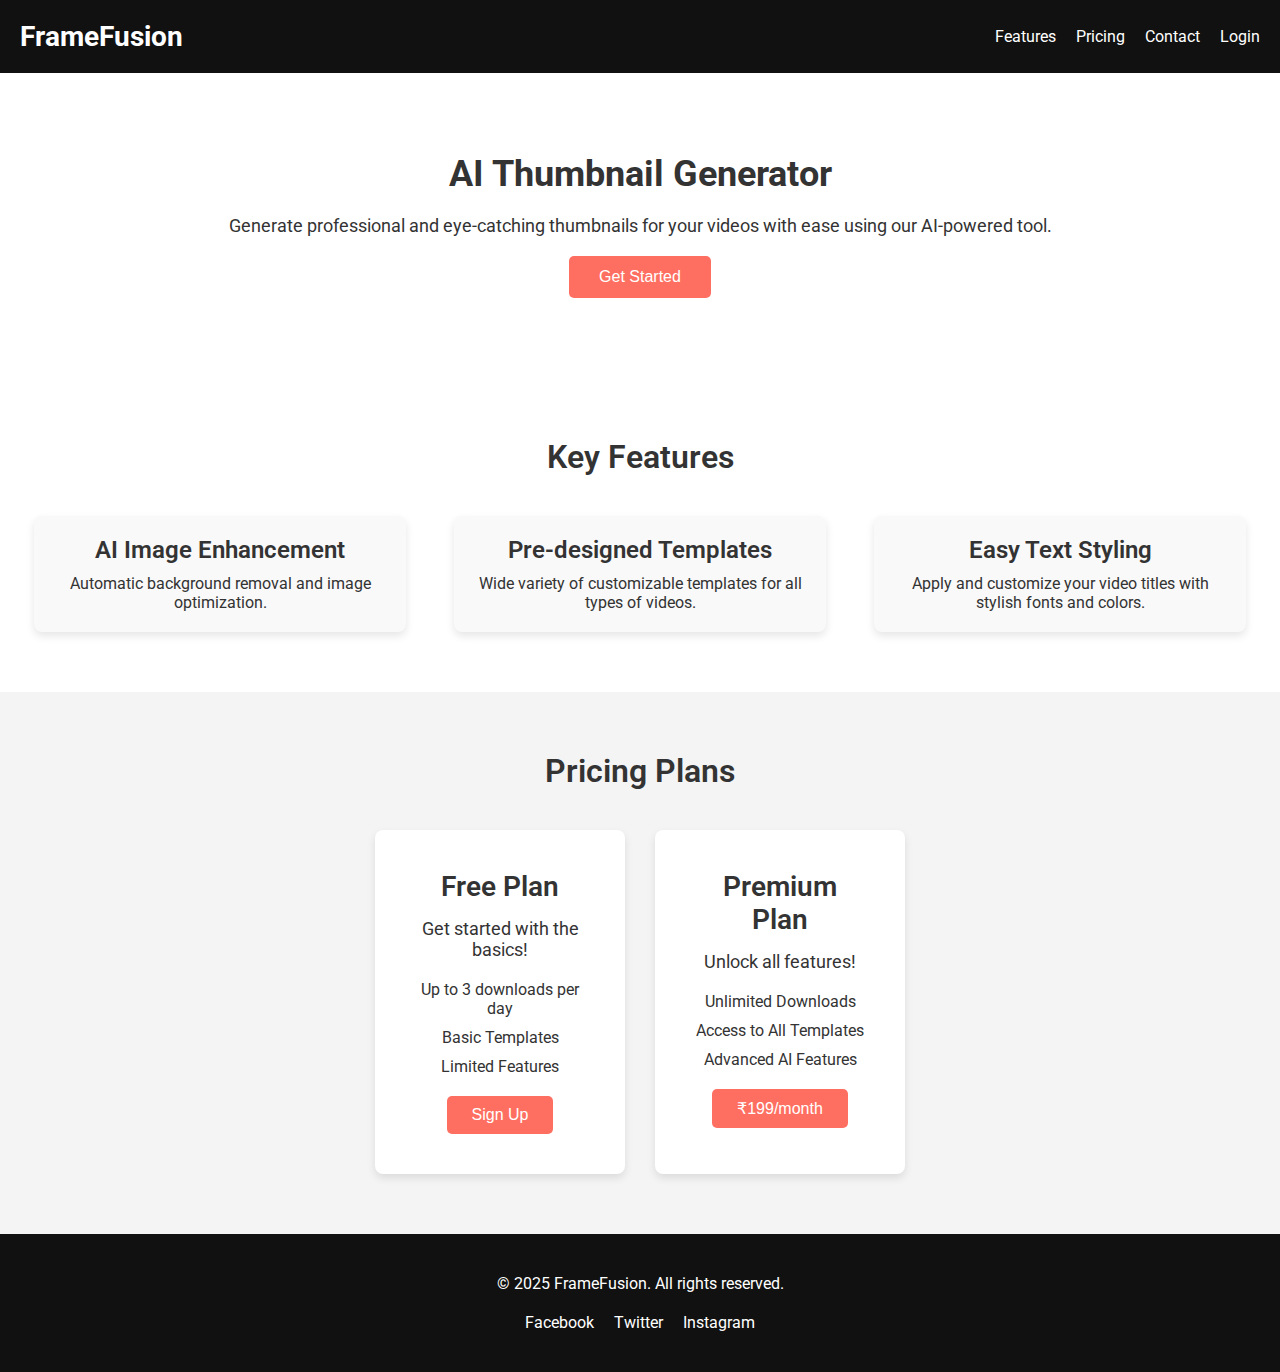
<file: index.html>
<!DOCTYPE html>
<html lang="en">
<head>
  <meta charset="UTF-8">
  <meta name="viewport" content="width=device-width, initial-scale=1.0">
  <title>FrameFusion</title>
  <link href="https://fonts.googleapis.com/css2?family=Roboto:wght@400;600&display=swap" rel="stylesheet">
  <style>
    /* Global Styles */
    * {
      margin: 0;
      padding: 0;
      box-sizing: border-box;
    }

    body {
      font-family: 'Roboto', sans-serif;
      background-color: #f4f4f4;
      color: #333;
    }

    h1, h2, h3 {
      color: #333;
      font-weight: 600;
    }

    a {
      text-decoration: none;
      color: inherit;
    }

    /* Header Section */
    header {
      position: sticky;
      top: 0;
      background-color: #111;
      padding: 20px 0;
      color: #fff;
      z-index: 100;
    }

    header nav {
      display: flex;
      justify-content: space-between;
      align-items: center;
      padding: 0 20px;
    }

    header nav .logo h1 {
      font-size: 28px;
      font-weight: bold;
      color: #fff; /* White color for app name */
    }

    header nav .nav-links {
      list-style-type: none;
      display: flex;
      gap: 20px;
    }

    header nav .nav-links li a {
      color: #fff;
      font-size: 16px;
      transition: color 0.3s;
    }

    header nav .nav-links li a:hover {
      color: #ff6f61;
    }

    /* Main Section */
    .main-section {
      background-color: #fff;
      padding: 80px 0;
      text-align: center;
    }

    .main-section h2 {
      font-size: 36px;
      font-weight: 700;
    }

    .main-section p {
      font-size: 18px;
      margin: 20px 0;
    }

    .cta-btn {
      background-color: #ff6f61;
      color: #fff;
      border: none;
      padding: 12px 30px;
      font-size: 16px;
      cursor: pointer;
      border-radius: 5px;
    }

    .cta-btn:hover {
      background-color: #e05c50;
    }

    /* Features Section */
    .features {
      background-color: #fff;
      padding: 60px 20px;
      text-align: center;
    }

    .features h2 {
      font-size: 32px;
      margin-bottom: 40px;
    }

    .feature-container {
      display: flex;
      justify-content: space-around;
      gap: 20px;
    }

    .feature {
      width: 30%;
      background-color: #f9f9f9;
      padding: 20px;
      border-radius: 8px;
      box-shadow: 0 4px 8px rgba(0, 0, 0, 0.1);
      transition: transform 0.3s, box-shadow 0.3s;
    }

    .feature:hover {
      transform: scale(1.05);
      box-shadow: 0 6px 12px rgba(0, 0, 0, 0.2);
    }

    .feature h3 {
      font-size: 24px;
      margin-bottom: 10px;
    }

    .feature p {
      font-size: 16px;
    }

    /* Pricing Section */
    .pricing {
      background-color: #f4f4f4;
      padding: 60px 20px;
      text-align: center;
    }

    .pricing h2 {
      font-size: 32px;
      margin-bottom: 40px;
    }

    .pricing-plans {
      display: flex;
      justify-content: center;
      gap: 30px;
    }

    .plan {
      background-color: #fff;
      padding: 40px;
      width: 250px;
      border-radius: 8px;
      box-shadow: 0 4px 8px rgba(0, 0, 0, 0.1);
    }

    .plan h3 {
      font-size: 28px;
      margin-bottom: 15px;
    }

    .plan p {
      font-size: 18px;
      margin-bottom: 20px;
    }

    .plan ul {
      list-style-type: none;
      margin-bottom: 20px;
    }

    .plan li {
      font-size: 16px;
      margin-bottom: 10px;
    }

    .plan .cta-btn {
      background-color: #ff6f61;
      padding: 10px 25px;
      border-radius: 5px;
      font-size: 16px;
    }

    .plan .cta-btn:hover {
      background-color: #e05c50;
    }

    /* Footer Section */
    footer {
      background-color: #111;
      color: #fff;
      padding: 40px 0;
      text-align: center;
    }

    footer .footer-container {
      display: flex;
      flex-direction: column;
      align-items: center;
    }

    footer .footer-container .social-links {
      list-style-type: none;
      display: flex;
      gap: 20px;
      margin-top: 20px;
    }

    footer .footer-container .social-links li a {
      color: #fff;
      font-size: 16px;
      transition: color 0.3s;
    }

    footer .footer-container .social-links li a:hover {
      color: #ff6f61;
    }
  </style>
</head>
<body>

  <!-- Header Section -->
  <header>
    <nav>
      <div class="logo">
        <h1>FrameFusion</h1>
      </div>
      <ul class="nav-links">
        <li><a href="#features">Features</a></li>
        <li><a href="#pricing">Pricing</a></li>
        <li><a href="#contact">Contact</a></li>
        <li><a href="login.html">Login</a></li>
      </ul>
    </nav>
  </header>

  <!-- Main Section -->
  <section class="main-section">
    <h2>AI Thumbnail Generator</h2>
    <p>Generate professional and eye-catching thumbnails for your videos with ease using our AI-powered tool.</p>
    <button class="cta-btn" onclick="window.location.href='login.html';">Get Started</button>
  </section>

  <!-- Features Section -->
  <section class="features" id="features">
    <h2>Key Features</h2>
    <div class="feature-container">
      <div class="feature">
        <h3>AI Image Enhancement</h3>
        <p>Automatic background removal and image optimization.</p>
      </div>
      <div class="feature">
        <h3>Pre-designed Templates</h3>
        <p>Wide variety of customizable templates for all types of videos.</p>
      </div>
      <div class="feature">
        <h3>Easy Text Styling</h3>
        <p>Apply and customize your video titles with stylish fonts and colors.</p>
      </div>
    </div>
  </section>

  <!-- Pricing Section -->
  <section class="pricing" id="pricing">
    <h2>Pricing Plans</h2>
    <div class="pricing-plans">
      <!-- Free Plan -->
      <div class="plan">
        <h3>Free Plan</h3>
        <p>Get started with the basics!</p>
        <ul>
          <li>Up to 3 downloads per day</li>
          <li>Basic Templates</li>
          <li>Limited Features</li>
        </ul>
        <button class="cta-btn">Sign Up</button>
      </div>
      <!-- Premium Plan -->
      <div class="plan">
        <h3>Premium Plan</h3>
        <p>Unlock all features!</p>
        <ul>
          <li>Unlimited Downloads</li>
          <li>Access to All Templates</li>
          <li>Advanced AI Features</li>
        </ul>
        <button class="cta-btn">₹199/month</button>
      </div>
    </div>
  </section>

  <!-- Footer Section -->
  <footer>
    <div class="footer-container">
      <p>&copy; 2025 FrameFusion. All rights reserved.</p>
      <ul class="social-links">
        <li><a href="#">Facebook</a></li>
        <li><a href="#">Twitter</a></li>
        <li><a href="#">Instagram</a></li>
      </ul>
    </div>
  </footer>

</body>
</html>
</file>
